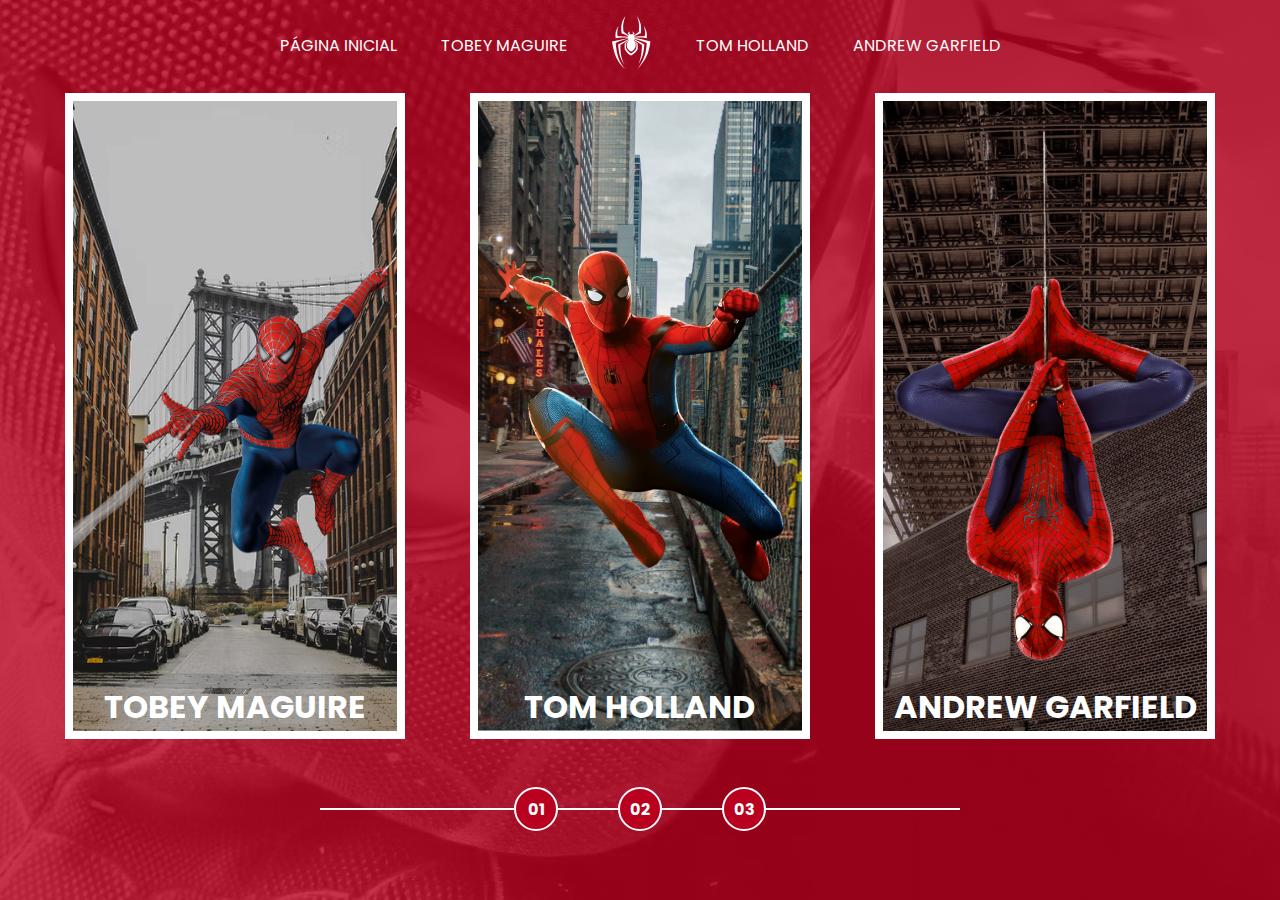
<file: index.html>
<!DOCTYPE html>
<html lang="en">
<head>
    <meta charset="UTF-8">
    <meta http-equiv="X-UA-Compatible" content="IE=edge">
   <!-- <meta name="viewport" content="width=device-width, initial-scale=1.0">-->
    <link rel="stylesheet" href="/assets/css/home-page-styles.css">
    <script src="/assets/scripts/card-hover-animation.js"></script>
    <title>Spider-Man | Multiversos</title>
</head>
<body>
    <nav class="s-menu"> <!--o "s" antes de menu é para indicar qual o projeto nesse caso "s" de spiderman é opcional para criação de class para o css  -->
        <ul>
            <li class="s-menu__item"><!--o bloco "menu" depois de underline o elemento "item"-->
              <a href="/">Página inicial</a>
            </li> 
            <li class="s-menu__item">
              <a href="#">Tobey Maguire</a>
            </li>
            <li class="s-menu__item s-menu__icon"> <!--tem que colocar s-menu__item s-menu__icon para a imagem ficar entre eles  -->
              <img src="/assets/images/icons/spider.svg" alt="Multiverso do Homem-Aranha">  
            </li>
            <li class="s-menu__item">
              <a href="#">Tom Holland</a>
            </li>
            <li class="s-menu__item">
              <a href="#">Andrew Garfield</a>
            </li>
        </ul>
    </nav>
    <div class="s-container"> <!--elemento de background, imagens da tela-->
      <a href="#" class="s-card" id="spider-man-01">
        <img class="s-card__background" src="/assets/images/pic-sm-bg-01.jpg">
        <img class="s-card__image" src="/assets/images/spider-man-01.png" alt="Tombey Maguire"><!--fica isolada para dar o efeito 3D depois, nas tres imagens -->
        <h2 class="s-card__title">Tobey Maguire</h2>
      </a>  
      <a href="#" class="s-card" id="spider-man-02">
        <img class="s-card__background" src="/assets/images/pic-sm-bg-02.jpg">
        <img class="s-card__image" src="/assets/images/spider-man-02.png" alt="Tom Holland">
        <h2 class="s-card__title">Tom Holland</h2>
      </a> 
      <a href="#" class="s-card" id="spider-man-03">
        <img class="s-card__background" src="/assets/images/pic-sm-bg-03.jpg">
        <img class="s-card__image" src="/assets/images/spider-man-03.png" alt="Andrew Garfield">
        <h2 class="s-card__title">Andrew Garfield</h2>
      </a>
    </div>
<!-- estrutura abaixo os controladores -->
    <div class="s-controller">
      <div class="s-controller__button">
        01
      </div>
      <div class="s-controller__button">
        02
      </div>
      <div class="s-controller__button">
        03
      </div>
      <div class="s-controller__line"></div>
    </div>
</body>
</html>
</file>
<file: assets/css/home-page-styles.css>
@import url('/assets/css/reset.css');
@import url('/assets/css/global.css');

body {
  background-color: var(--primary-color);
}

body::before { /*imagem do fundo da tela, fica em baixo dos menos graças ao position:relative em s-menu, se não fosse esse comando não daria para clicar no menu */
  content: "";
  background-image: url('/assets/images/spider-man-background.jpg');
  background-repeat:no-repeat;
  background-position:center;
  background-size:cover;
  width: 100%;
  height: 100%;
  position:absolute;
  opacity: 0.2;
  transition: background-image 1s ease-in-out, opacity 1s ease-in-out;
}

.s-menu {
  padding: 1rem 0; /* rem é uma propriedade relativa, ajuda a dimencionar melhor a pagina, ele pega o tamno da fonte e multiplica nesse caso o 16px no reset.css*/ 
  width: 100%;
  text-align: center;
  position:relative;
}

.s-menu__item {
  display:inline-block;/* inline-block deixa os itens um do lado do outro, e podemos acrescentar margens entre outros itens que o inline não disponibilizaria  */
  text-transform:uppercase; /* Letra maiscula */
  margin: 0 1.25rem;
}

.s-menu__icon {
  width: 2.5rem;
  margin: 0 1.25rem;
  vertical-align:middle;
}

.s-container { /*invoca todo conteudo para a página  */
  position: relative; /* relatorive para não ter o mesmo problema de clicar, por o body::before ser absoluto */
  display: flex; /*para alinhar melhor os elementos   */
  align-items: center; 
  justify-content: space-evenly; /* no space-evenly os itens são distribuídos para que o espaçamento entre dois itens (e o espaço nas bordas) seja igual */
}

.s-card {
  border: 0.5rem solid white;
  width: calc(100% / 3 - 8%); /* o espaçamento disvidido pelos 3 cards menos 8% é um espaçamento que fica legal */
  height: 70vh; /* vh é uma unidade de medida realtiva, está relacionada ao viewport é a área onde seu website aparece, h de altura e v ou w de largura  */
  position: relative;
  transition: filter .5s ease-in-out;
}

.s-card__background {
  width: 100%;
  height: 100%;
  object-fit: cover;
  position: absolute;
  opacity: 1;
  transition: opacity 1s ease-in-out;
}

.s-card__image {
  width: 100%;
  height: 100%;
  object-fit: contain; /* contain - para se encaixar dentro do container que está sendo colocado */
  position: relative;
  transition: 1s ease-in-out;
}

.s-card__title {
  font-size: 2rem;
  text-transform: uppercase;
  text-align: center;
  position: absolute;
  width: 100%;
  bottom: 0;
  transition: bottom 1s ease-in-out; /* complemento do comando .s-card--hovered .s-card__title, assim ele sobe devagar */
}

.s-controller {
  position: relative;
  display: flex;
  justify-content: center;
  align-items: center;
  margin-top: 3rem;
}

.s-controller__button {
  display: flex;
  align-items: center;
  justify-content: center;
  width: 2.5rem; /* width 2.5 e height 2.5 para ficar um circulo   */
  height: 2.5rem;
  border: 2px solid white;
  border-radius: 50%;
  background-color: var(--primary-color);
  text-align: center;
  font-size: 1rem;
  font-weight: bold;
  cursor: pointer; /* mostra a mão quando em cima do botão */
  z-index: 1; /* para não cobrir os circulos quando estilizar a linha  */
  transition: transform 0.3s ease-in-out; /* quando for executar o transform o efeito de salto do .s-controller__button:hover demore 0.3segundos  dando um efeito melhor no inicio da transição */
}

.s-controller__button:hover { /* Quando passar o mouser em cima ele escala ou seja salta  */
  transform: scale(1.1);
}

.s-controller__button:nth-child(2) {  /* Distancia dos circulos */
  margin: 0 3.75rem;
}

.s-controller__line {
  background-color: white;
  width: 50%;
  height: 2px;
  position: absolute;
}

/* Hover Animation */

.s-card--hovered .s-card__background {
  cursor: pointer;
  opacity: 0; /*com 0 ele some o background */
}

.s-card--hovered .s-card__image {
  transform: scale(1.4); /*esse 1.4 é para a imagem ir para frente  */
  filter: drop-shadow(30px 10px 4px rgba(0, 0, 0, .5)); /* projeta sombra da animação */ 
}

body#spider-man-01-hovered::before {
  background-image: url('/assets/images/pic-sm-bg-01.jpg');
}

body#spider-man-02-hovered::before {
  background-image: url('/assets/images/pic-sm-bg-02.jpg');
}

body#spider-man-03-hovered::before {
  background-image: url('/assets/images/pic-sm-bg-03.jpg');
}

body[id^="spider-man-"]::before {
  opacity: 1;
}

body[id^="spider-man-"] .s-card:not(.s-card--hovered) {
  filter: grayscale(100%);
}

.s-card--hovered .s-card__title {
  bottom: 50%;  /* com 50% ele fica mais ou menos no meio da imagem */
}
</file>
